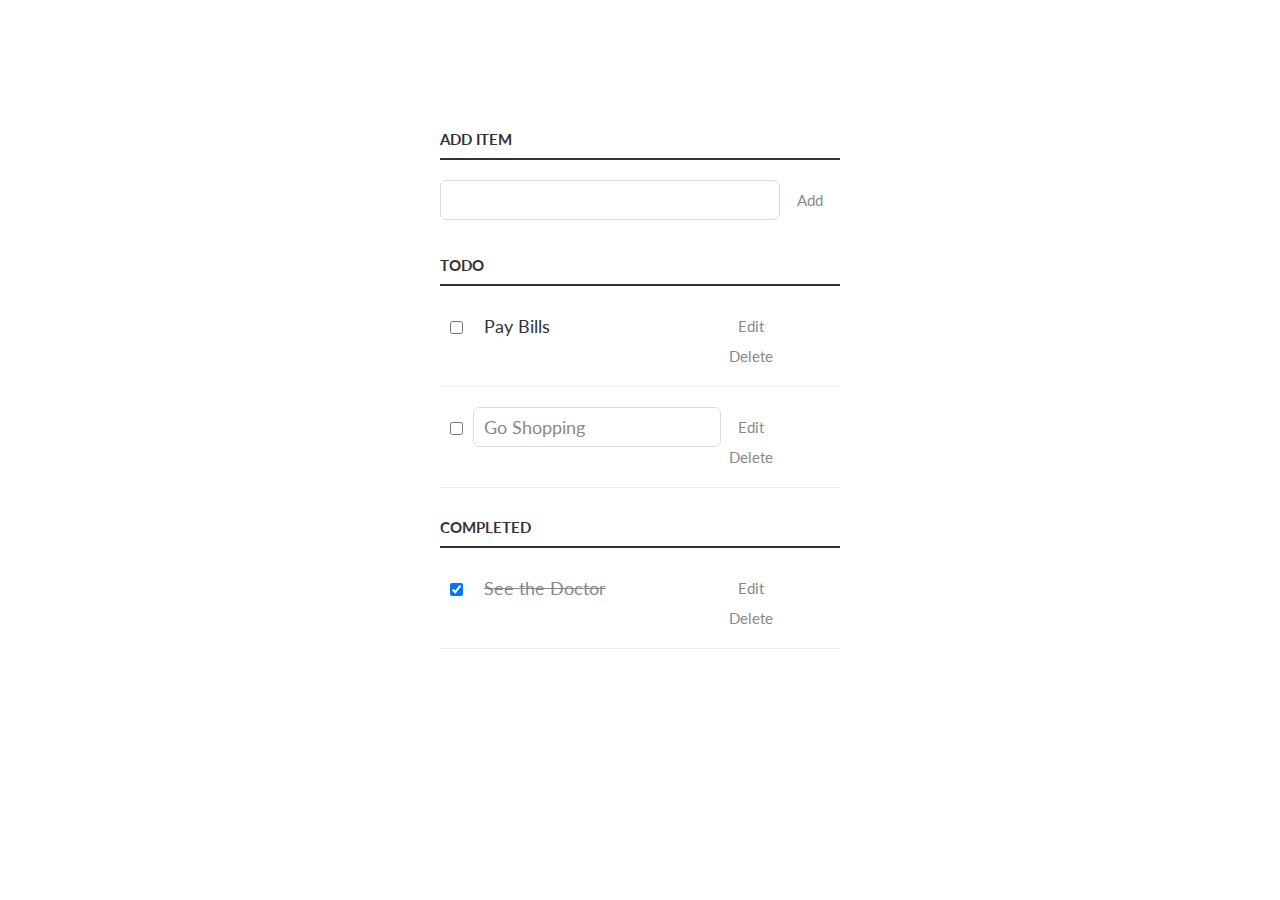
<file: interactivejs/index.html>
<!DOCTYPE html>
<html>
  <head>
    <title>Todo App</title>
    <link href='http://fonts.googleapis.com/css?family=Lato:300,400,700' rel='stylesheet' type='text/css'>
    <link rel="stylesheet" href="css/style.css" type="text/css" media="screen" charset="utf-8">    
  </head>
  <body>
    <div class="container">
      <p>
        <label for="new-task">Add Item</label><input id="new-task" type="text"><button>Add</button>
      </p>
      
      <h3>Todo</h3>
      <ul id="incomplete-tasks">
        <li><input type="checkbox"><label>Pay Bills</label><input type="text"><button class="edit">Edit</button><button class="delete">Delete</button></li>
        <li class="editMode"><input type="checkbox"><label>Go Shopping</label><input type="text" value="Go Shopping"><button class="edit">Edit</button><button class="delete">Delete</button></li>
        
      </ul>
      
      <h3>Completed</h3>
      <ul id="completed-tasks">
        <li><input type="checkbox" checked><label>See the Doctor</label><input type="text"><button class="edit">Edit</button><button class="delete">Delete</button></li>
      </ul>
    </div>

    <script type="text/javascript" src="js/app.js"></script>

  </body>
</html>
</file>
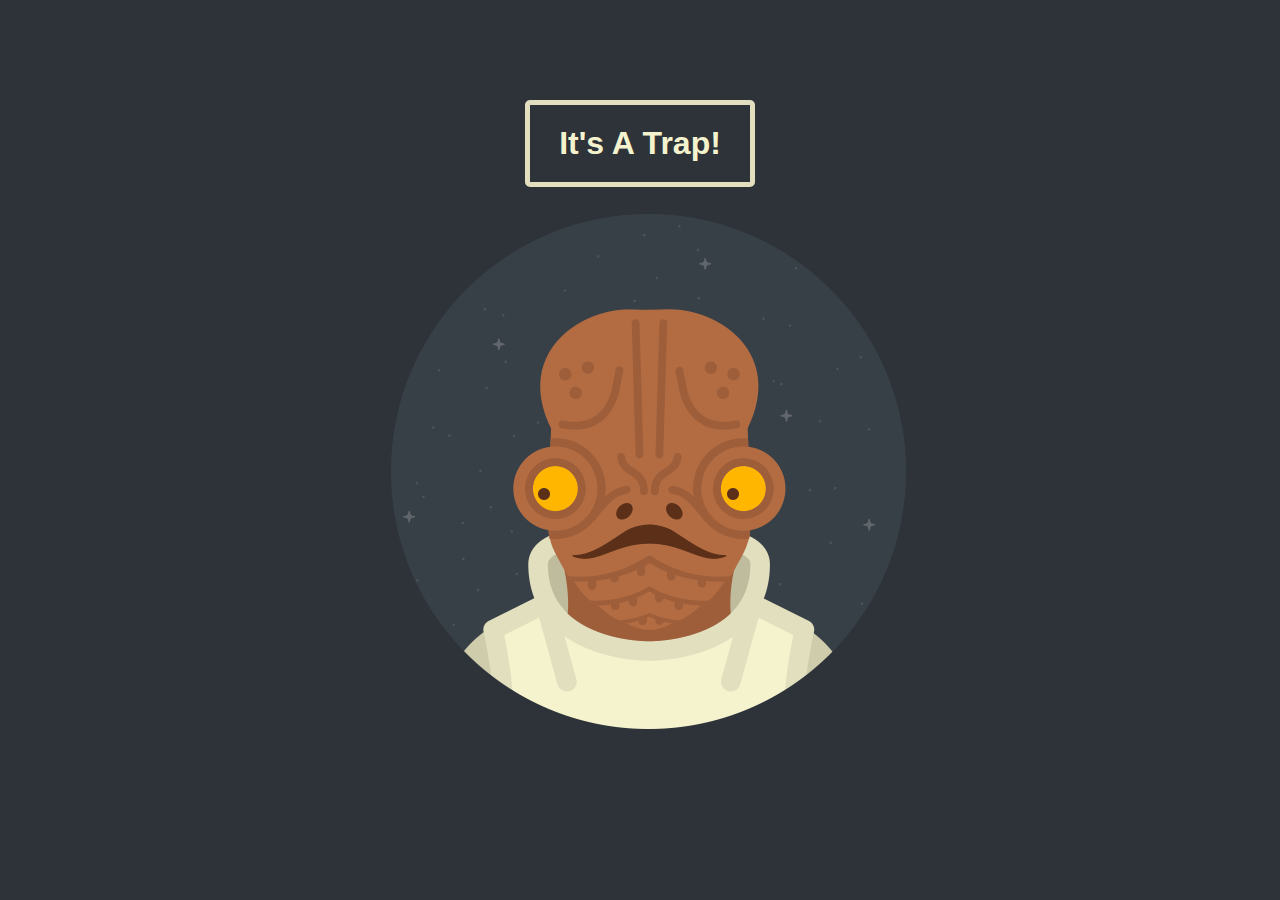
<file: jQuery1/index.html>
<!DOCTYPE html>
<html>
<head>
	<title>Take Evasive Action</title>
	<link rel="stylesheet" href="css/style.css" type="text/css" media="screen" title="no title" charset="utf-8">
		<script src="js/app.js" type="text/javascript" charset="utf-8"></script>
</head>
<body>
  <p class="warning">
    <span>It's A Trap!</span>
  </p>
  <div class="image">
    <img src="img/ackbar.gif" />
  </div>
</body>
</html>
</file>
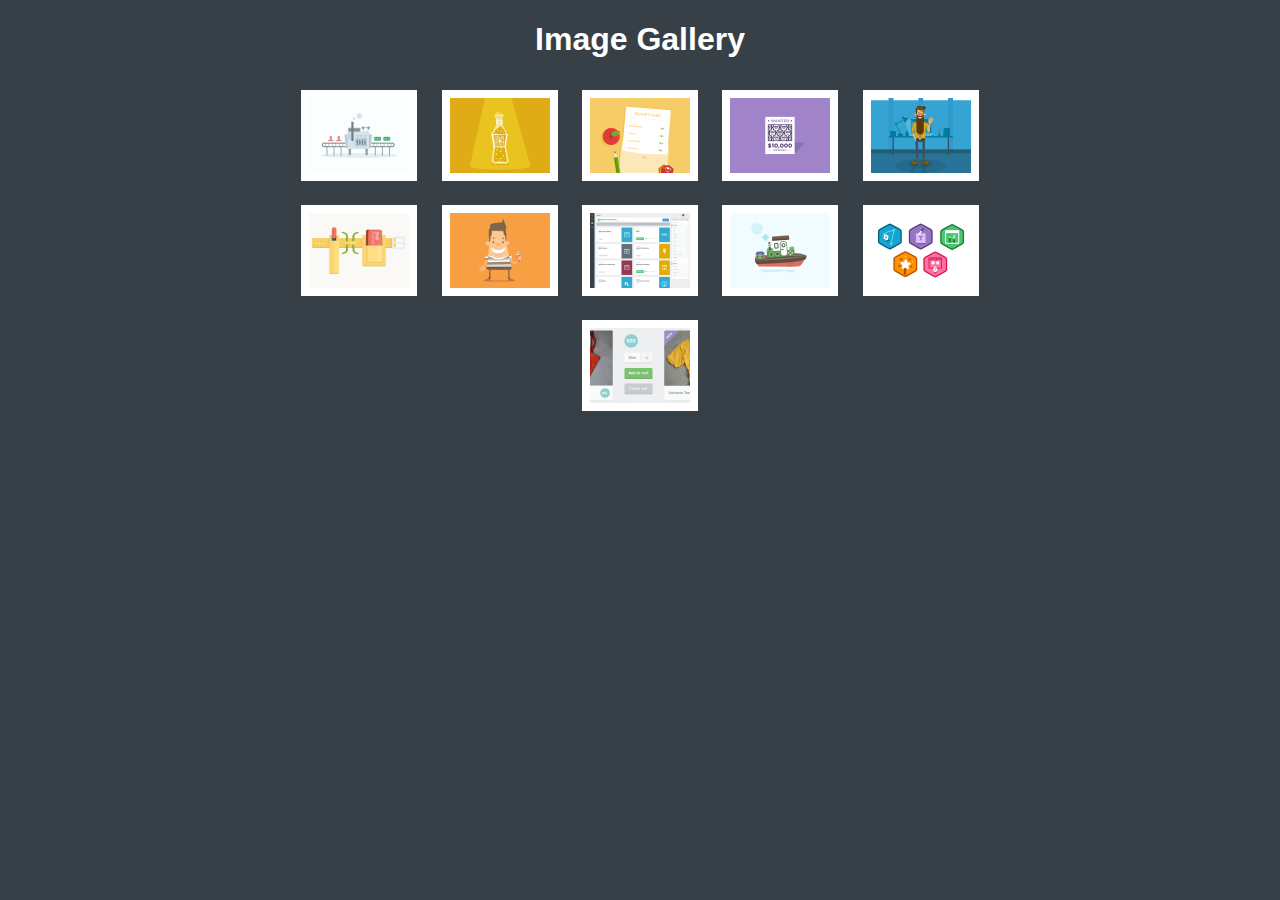
<file: jQuery3/index.html>
<!DOCTYPE html>
<html>
<head>
	<link rel="stylesheet" href="css/style.css" type="text/css" media="screen" title="no title" charset="utf-8">
	<title>Image Gallery</title>
</head>
<body>
	<h1>Image Gallery</h1>
	<ul id="imageGallery">
		<li><a href="images/refferal_machine.png"><img src="images/refferal_machine.png" width="100" alt="Refferal Machine By Matthew Spiel"></a></li>
		<li><a href="images/space-juice.png"><img src="images/space-juice.png" width="100" alt="Space Juice by Mat Helme"></a></li>
		<li><a href="images/education.png"><img src="images/education.png" width="100" alt="Education by Chris Michel"></a></li>
		<li><a href="images/copy_mcrepeatsalot.png"><img src="images/copy_mcrepeatsalot.png" width="100" alt="Wanted: Copy McRepeatsalot by Chris Michel"></a></li>
		<li><a href="images/sebastian.png"><img src="images/sebastian.png" width="100" alt="Sebastian by Mat Helme"></a></li>
		<li><a href="images/skill-polish.png"><img src="images/skill-polish.png" width="100" alt="Skill Polish by Chris Michel"></a></li>
		<li><a href="images/chuck.png"><img src="images/chuck.png" width="100" alt="Chuck by Mat Helme"></a></li>
		<li><a href="images/library.png"><img src="images/library.png" width="100" alt="Library by Tyson Rosage"></a></li>
		<li><a href="images/boat.png"><img src="images/boat.png" width="100" alt="Boat by Griffin Moore"></a></li>
		<li><a href="images/illustrator_foundations.png"><img src="images/illustrator_foundations.png" width="100" alt="Illustrator Foundations by Matthew Spiel"></a></li>
		<li><a href="images/treehouse_shop.jpg"><img src="images/treehouse_shop.jpg" width="100" alt="Treehouse Shop by Eric Smith"></a></li>
	</ul>
	<script src="http://code.jquery.com/jquery-1.11.0.min.js" type="text/javascript" charset="utf-8"></script>
	<script src="js/app.js" type="text/javascript" charset="utf-8"></script>
	
</body>
</html>
</file>
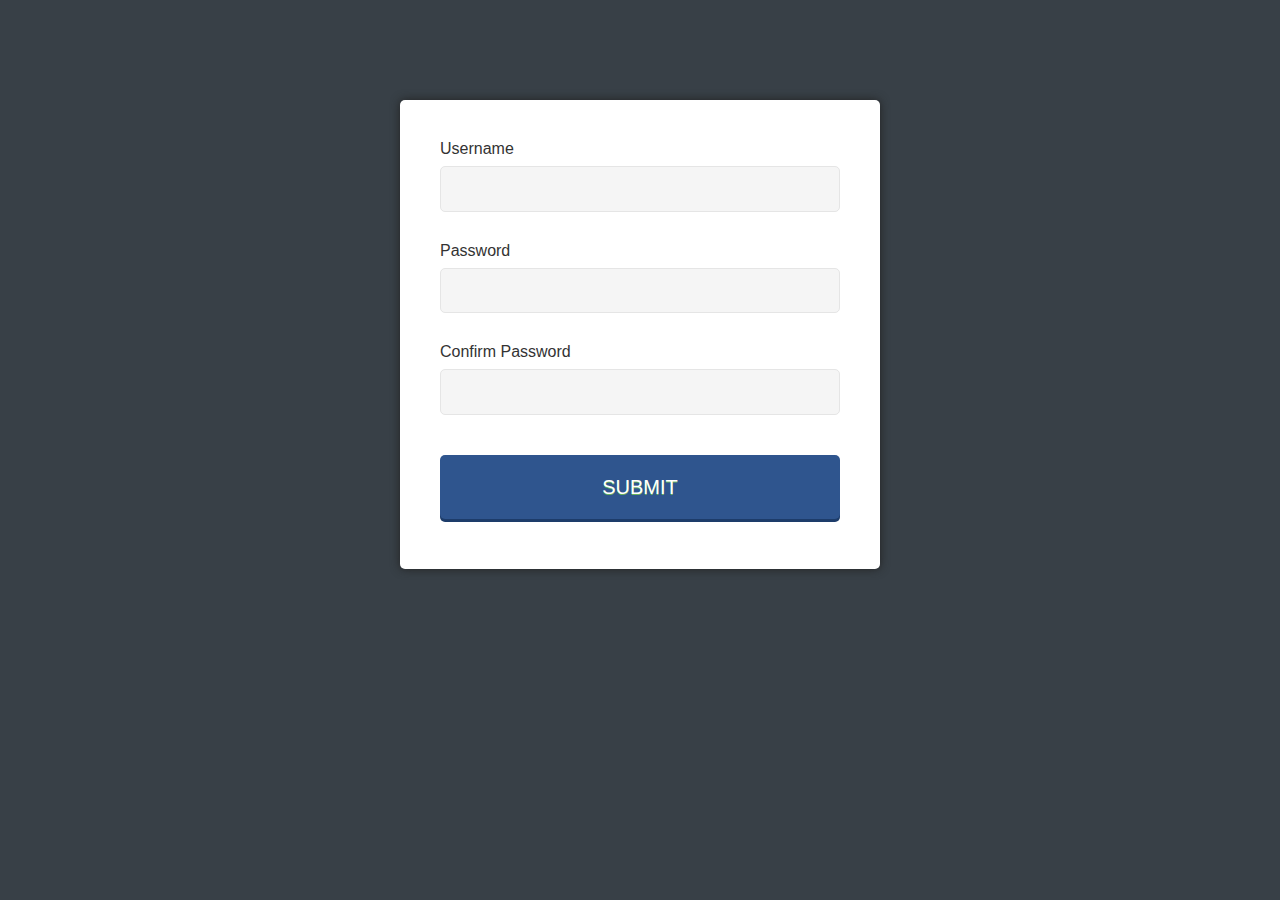
<file: jQuery5/index.html>
<!DOCTYPE html>
<html>
<head>
	<title>Sign Up Form</title>
	<link rel="stylesheet" href="css/style.css" type="text/css" media="screen" title="no title" charset="utf-8">
</head>
<body>

	<form action="#" method="post">
		<p>
			<label for="username">Username</label>
			<input id="username" name="username" type="text">
		</p>
		<p>
			<label for="password">Password</label>
			<input id="password" name="password" type="password">
			<span>Enter a password longer than 8 characters</span>
		</p>
		<p>
			<label for="confirm_password">Confirm Password</label>
			<input id="confirm_password" name="confirm_password" type="password">
			<span>Please confirm your password</span>
		</p>
		<p>
			<input type="submit" value="SUBMIT" id="submit">
		</p>
	</form>
	<script src="http://code.jquery.com/jquery-1.11.0.min.js" type="text/javascript" charset="utf-8"></script>
	<script src="js/app.js" type="text/javascript" charset="utf-8"></script>
</body>
</html>
</file>
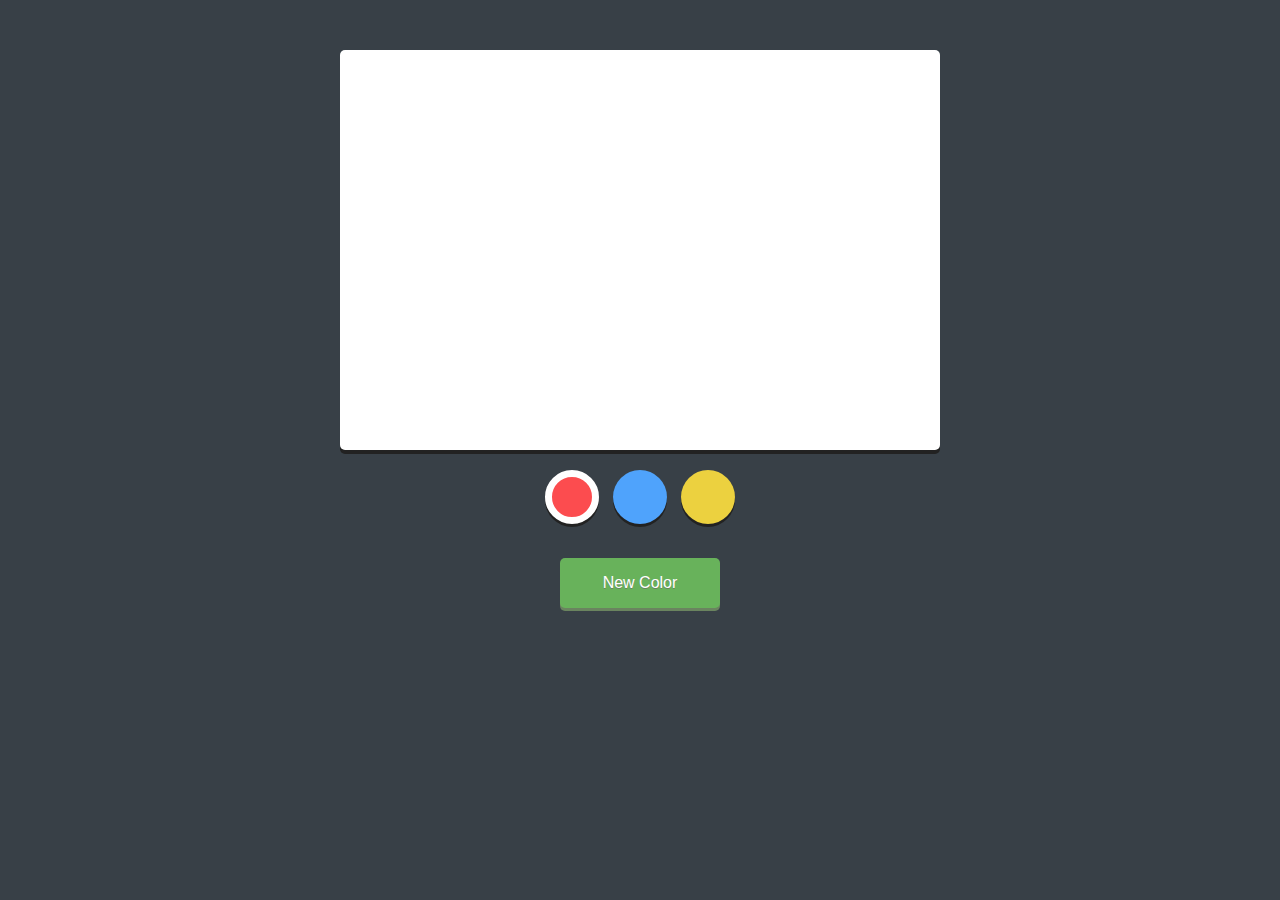
<file: jQuery6/index.html>
<!DOCTYPE html>
<html>
<head>
	<title>Simple Drawing Application</title>
	<link rel="stylesheet" href="css/style.css" type="text/css" media="screen" title="no title" charset="utf-8">
</head>
<body>
	<canvas	width="600" height="400"></canvas>
	<div class="controls">
		<ul>
			<li class="red selected"></li>
			<li class="blue"></li>
			<li class="yellow"></li>
		</ul>
		<button id="revealColorSelect">New Color</button>
		<div id="colorSelect">
			<span id="newColor"></span>
			<div class="sliders">
				<p>
					<label for="red">Red</label>
					<input id="red" name="red" type="range" min=0 max=255 value=0>
				</p>
				<p>
					<label for="green">Green</label>
					<input id="green" name="green" type="range" min=0 max=255 value=0>
				</p>
				<p>
					<label for="blue">Blue</label>
					<input id="blue" name="blue" type="range" min=0 max=255 value=0>
				</p>
			</div>
			<div>
			<button id="addNewColor">Add Color</button>
			</div>
		</div>
	</div>
	<script src="http://code.jquery.com/jquery-1.11.0.min.js" type="text/javascript" charset="utf-8"></script>
	<script src="js/app.js" type="text/javascript" charset="utf-8"></script>	
</body>
</html>
</file>
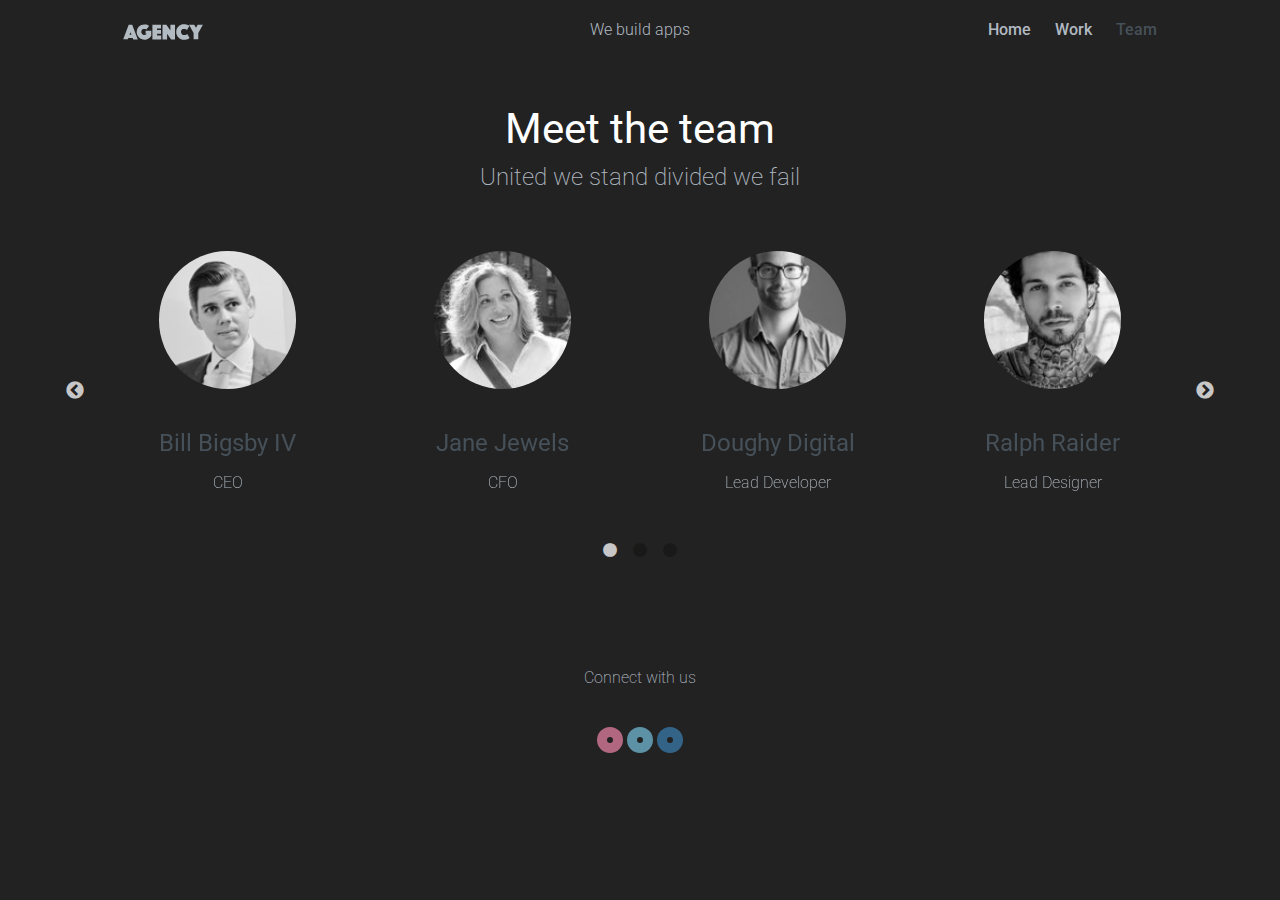
<file: slickchallenge/index.html>
<!DOCTYPE html>
<html class="no-js">
    <head>
        <meta charset="utf-8">
        <meta http-equiv="X-UA-Compatible" content="IE=edge,chrome=1">
        <title>Agency - A Treehouse template</title>
        <meta name="description" content="">
        <meta name="viewport" content="width=device-width, initial-scale=1">
        <!--CSS-->
        <link href='http://fonts.googleapis.com/css?family=Roboto:400,100,300,500,700,900' rel='stylesheet' type='text/css'>
        <link rel="stylesheet" href="css/normalize.min.css">
        <link rel="stylesheet" href="js/slick/slick.css">
        <link rel="stylesheet" href="js/slick/slick-theme.css">
        <link rel="stylesheet" href="css/main.css">
    </head>
    <body>
      <div class="row">
        <header class="row header">
          <div class="grid-third">
            
            <a href="index.html" class="logo "></a>
          </div>
          <div class="grid-third tagline">
            <h1 class="description">We build apps</h1>
          </div>
          <div class="grid-third">
            <nav>
              <a href="index.html">Home</a>
              <a href="work.html">Work</a>
              <a href="#" class="active">Team</a>
            </nav>
          </div>
        </header><!--/header-->
        <div class="main row">
        <div class="grid-full">
          <div class="team">
            <h2>Meet the team</h2>
            <h4>United we stand divided we fail</h4>
          </div>

          <!-- slides go here-->
          <div class="slides">
             <div>
              <img src="img/team-members/team--01.png" alt="" class="avatar" />
              <h3>Bill Bigsby IV</h3>
              <p>CEO</p>
            </div><!--/1-->
            <div>
              <img src="img/team-members/team--02.png" alt="" class="avatar"  />
              <h3>Jane Jewels</h3>
              <p>CFO</p>
            </div><!--/2-->
            <div>
              <img src="img/team-members/team--03.png" alt="" class="avatar"  />
              <h3>Doughy Digital</h3>
              <p>Lead Developer</p>
            </div><!--/3-->
            <div>
              <img src="img/team-members/team--04.png" alt="" class="avatar"  />
              <h3>Ralph Raider</h3>
              <p>Lead Designer</p>
            </div><!--/4-->
            <div>
              <img src="img/team-members/team--05.png" alt="" class="avatar"  />
              <h3>Nolan Nitro</h3>
              <p>Senior Developer</p>
            </div><!--/5-->
            <div>
              <img src="img/team-members/team--06.png" alt="" class="avatar"  />
              <h3>Donna Danger</h3>
              <p>Senior Developer</p>
            </div><!--/6-->
            <div>
              <img src="img/team-members/team--07.png" alt="" class="avatar"  />
              <h3>Rebecca Roo</h3>
              <p>Senior Designer</p>
            </div><!--/7-->
            <div>
              <img src="img/team-members/team--08.png" alt="" class="avatar"  />
              <h3>Lenny Lowes</h3>
              <p>Senior Designer</p>
            </div><!--/8-->
            <div>
              <img src="img/team-members/team--09.png" alt="" class="avatar"  />
              <h3>Eli Elfs</h3>
              <p>Designer</p>
            </div><!--/9-->
            <div>
              <img src="img/team-members/team--10.png" alt="" class="avatar"  />
              <h3>Trevor Tuesday</h3>
              <p>Junior Developer</p>
            </div><!--/10-->
            <div>
              <img src="img/team-members/team--11.png" alt="" class="avatar"  />
              <h3>Tori Traffic</h3>
              <p>Project Mangagement</p>
            </div><!--/11-->
            <div>
              <img src="img/team-members/team--12.png" alt="" class="avatar"  />
              <h3>Fido Fur</h3>
              <p>Office Manager</p>
            </div><!--/12-->           
        </div>
        </div><!--/main-->
        <footer>
          <div class="row">
            <div class="grid-full">
              <p>Connect with us</p>
              <ul class="social">
                <li>
                  <a href="#" class="pink"></a>
                  <a href="#" class="light-blue"></a>
                  <a href="#" class="dark-blue"></a>
                </li>
              </ul>
            </div>
          </div>
        </footer><!--/footer-->
        </div>
        <script src="js/jquery-1.11.2.min.js"></script>
        <script src="js/slick/slick.min.js"></script>
        <script>
          $('.slides').slick({
            dots: true,
            slidesToShow: 4,
            slidesToScroll: 4
          });
        </script>
    </body>
</html>
</file>
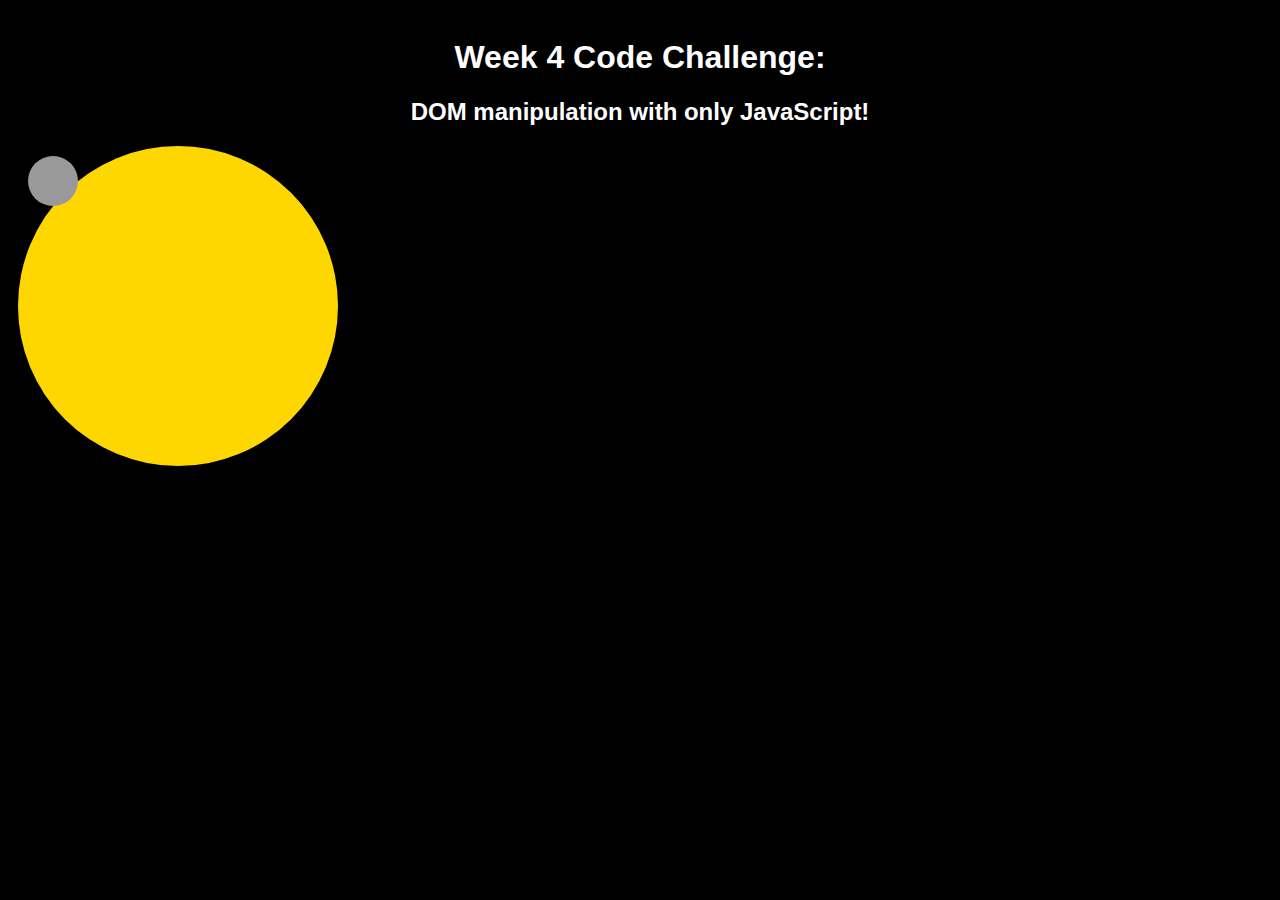
<file: Week4/index.html>
<!DOCTYPE html>
 <head>
     <link rel="stylesheet" href="css/challenge.css">
     
 </head>
 
 <body>
     
     <h1>Week 4 Code Challenge: </h1>
     <h2>DOM manipulation with only JavaScript!</h2>
     
     <script src="js/challenge.js"></script>
 </body>
 </html>
</file>
<file: interactivejs/css/style.css>
/* Basic Style */
body {
  background: #fff;
  color: #333;
  font-family: Lato, sans-serif;
}
.container {
  display: block;
  width: 400px;
  margin: 100px auto 0;
}
ul {
  margin: 0;
  padding: 0;
}
li * {
  float: left;
}
li, h3 {
  clear:both;
  list-style:none;
}
input, button {
  outline: none;
}
button {
  background: none;
  border: 0px;
  color: #888;
  font-size: 15px;
  width: 60px;
  margin: 10px 0 0;
  font-family: Lato, sans-serif;
  cursor: pointer;
}
button:hover {
  color: #333;
}
/* Heading */
h3,
label[for='new-task'] {
  color: #333;
  font-weight: 700;
  font-size: 15px;
  border-bottom: 2px solid #333;
  padding: 30px 0 10px;
  margin: 0;
  text-transform: uppercase;
}
input[type="text"] {
  margin: 0;
  font-size: 18px;
  line-height: 18px;
  height: 18px;
  padding: 10px;
  border: 1px solid #ddd;
  background: #fff;
  border-radius: 6px;
  font-family: Lato, sans-serif;
  color: #888;
}
input[type="text"]:focus {
  color: #333;
}

/* New Task */
label[for='new-task'] {
  display: block;
  margin: 0 0 20px;
}
input#new-task {
  float: left;
  width: 318px;
}
p > button:hover {
  color: #0FC57C;
}

/* Task list */
li {
  overflow: hidden;
  padding: 20px 0;
  border-bottom: 1px solid #eee;
}
li > input[type="checkbox"] {
  margin: 0 10px;
  position: relative;
  top: 15px;
}
li > label {
  font-size: 18px;
  line-height: 40px;
  width: 237px;
  padding: 0 0 0 11px;
}
li >  input[type="text"] {
  width: 226px;
}
li > .delete:hover {
  color: #CF2323;
}

/* Completed */
#completed-tasks label {
  text-decoration: line-through;
  color: #888;
}

/* Edit Task */
ul li input[type=text] {
  display:none;
}

ul li.editMode input[type=text] {
  display:block;
}

ul li.editMode label {
  display:none;
}
</file>
<file: jQuery1/css/style.css>
body {
  background: #2d3339
}
.warning {
  border: 5px solid #e1dfbe;
  width: 200px;
  margin: 100px auto 20px;
  border-radius: 5px;
  padding: 20px 10px;
  text-align: center;
  font-size: 32px
}
.warning span {
  color: #f4f3ce;
  font-family: sans-serif;
  font-weight: bold;
}
.image {
  position: absolute;
  top: 20%;
  width: 100%;
  text-align: center;
  z-index: -1
}
</file>
<file: jQuery3/css/style.css>
body {
	font-family: sans-serif;
	background: #384047;
}
h1 {
	color: #fff;
	text-align: center
}

ul {
	list-style:none;
	margin: 0 auto;
	padding: 0;
	display: block;
	max-width: 780px;
	text-align: center;
}
ul li {
	display: inline-block;
	padding: 8px;
	background:white;
	margin:10px;
}
ul li img {
	display: block;
}
a {
	text-decoration: none;
}
/** Start Coding Here **/
#overlay {
	background: rgba(0,0,0,0.7);
	width: 100%;
	height: 100%;
	position:absolute;
	top: 0;
	left: 0;
	display: none;
	text-align: center;
}

#overlay img {
	margin-top: 10%;
}

#overlay p {
	color: white;
}
</file>
<file: jQuery5/css/style.css>
body {
  background: #384047;
  font-family: sans-serif;
  font-size: 10px
}
form {
  background: #fff;
  padding: 4em 4em 2em;
  max-width: 400px;
  margin: 100px auto 0;
  box-shadow: 0 0 1em #222;
  border-radius: 5px;
}
p {
  margin: 0 0 3em 0;
  position: relative;
}
label {
  display: block;
  font-size: 1.6em;
  margin: 0 0 .5em;
  color: #333;
}
input {
  display: block;
  box-sizing: border-box;
  width: 100%;
  outline: none
}
input[type="text"],
input[type="password"] {
  background: #f5f5f5;
  border: 1px solid #e5e5e5;
  font-size: 1.6em;
  padding: .8em .5em;
  border-radius: 5px;
}
input[type="text"]:focus,
input[type="password"]:focus {
  background: #fff
}
span {
  border-radius: 5px;
  display: block;
  font-size: 1.3em;
  text-align: center;
  position: absolute;
  background: #2F558E;
  left: 105%;
  top: 25px;
  width: 160px;
  padding: 7px 10px;
  color: #fff;
}
span:after {
  right: 100%;
  top: 50%;
  border: solid transparent;
  content: " ";
  height: 0;
  width: 0;
  position: absolute;
  pointer-events: none;
  border-color: rgba(136, 183, 213, 0);
  border-right-color: #2F558E;
  border-width: 8px;
  margin-top: -8px;
}
input[type="submit"] {
  background: #2F558E;
  box-shadow: 0 3px 0 0 #1D3C6A;
  border-radius: 5px;
  border: none;
  color: #fff;
  cursor: pointer;
  display: block;
  font-size: 2em;
  line-height: 1.6em;
  margin: 2em 0 0;
  outline: none;
  padding: .8em 0;
  text-shadow: 0 1px #68B25B;

}
</file>
<file: jQuery6/css/style.css>
body {
	background: #384047;
	font-family: sans-serif;
}
canvas {
	background: #fff;
	display: block;
	margin: 50px auto 10px;
	border-radius: 5px;
	box-shadow: 0 4px 0 0 #222;
	cursor: url(../img/cursor.png), crosshair;
}
.controls {
	min-height: 60px;
	margin: 0 auto;
	width: 600px;
	border-radius: 5px;
	overflow: hidden;
}
ul {
	list-style:none;
	margin: 0;
	float: 	left;
	padding: 10px 0 20px;
	width: 100%;
	text-align: center;
}

ul li, #newColor {
	display:block;
	height: 54px;
	width: 54px;
	border-radius: 60px;
	cursor: pointer;
	border: 0;
	box-shadow: 0 3px 0 0 #222;
}

ul li {
	display: inline-block;
	margin: 0 5px 10px;
}

.red {
	background: #fc4c4f;
}

.blue {
	background: #4fa3fc;
}

.yellow {
	background: #ECD13F;
}

.selected {
	border: 7px solid #fff;
	width: 40px;
	height: 40px;
}
button {
	background: #68B25B;
	box-shadow: 0 3px 0 0 #6A845F;
	color: #fff;
	outline: none;
	cursor: pointer;
	text-shadow: 0 1px #6A845F;
	display: block;
	font-size: 16px;
	line-height: 40px;
}
#revealColorSelect {
	border: none;
	border-radius: 5px;
	margin: 10px auto;
	padding: 5px 20px;
	width: 160px;
}

/* New Color Palette */
#colorSelect {
	background: #fff;
	border-radius: 5px;
	clear: both;
	margin: 20px auto 0;
	padding: 10px;
	width: 305px;
	position: relative;
		
	display:none;
}
#colorSelect:after {
	bottom: 100%;
	left: 50%;
	border: solid transparent;
	content: " ";
	height: 0;
	width: 0;
	position: absolute;
	pointer-events: none;
	border-color: rgba(255, 255, 255, 0);
	border-bottom-color: #fff;
	border-width: 10px;
	margin-left: -10px;
}

#newColor {
	width: 80px;
	height: 80px;
	border-radius: 3px;
	box-shadow: none;
	float: left;
	border: none;
	margin: 10px 20px 20px 10px;

}
.sliders p {
	margin: 8px 0;
	vertical-align: middle;
}
.sliders label {
	display: inline-block;
	margin: 0 10px 0 0;
	width: 35px;
	font-size: 14px;
	color: #6D574E;
}
.sliders input {
	position: relative;
	top: 2px;
}
#colorSelect button {
	border: none;
	border-top: 1px solid #6A845F;
	border-radius: 0 0 5px 5px;
	clear: both;
	margin: 10px -10px -7px;
	padding: 5px 10px;
	width: 325px;
}
</file>
<file: slickchallenge/css/main.css>
/*
  AGENCY - A Treehouse template
  by: http://teamtreehouse.com
  v.1.0.1
  License: MIT http://opensource.org/licenses/MIT
*/

/*Main*/


body{
  color: #B1B9C1;
  background-color: #222;
  font-size: 1em;
  font-weight: 200;
  font-family: 'Roboto', Helvetica, Arial, serif;
  width: 100%;
  text-align: center;
}

a {
  color: #5FB6E1;
  text-decoration: none;
}

a:hover {
  color: #53A4C4;
}

img {
  width: 100%;
}

ul li {
  list-style-type: none;
}

.row {
  max-width: 1100px;
  margin: 0 auto;
  padding: 0;
}


/*Typography*/
p {
  margin-bottom: 40px;
}
h1, h2 {
  font-weight: 400;
  width: 100%;
}
h1 {
  ;
}
h2 {
  font-size: 42px;
  color: rgb(255,255,255);
  margin: 40px 0 0;
}
h3 {
  font-weight: 400;
  font-size: 24px;
  margin: 40px 0 0;
  color: #465058;
}
h4 {
  font-weight: 200;
  font-size: 24px;
  margin: 10px 0 0;
}
h5 {
  font-weight: 300;
  font-size: 20px;
  margin: 10px 0 40px;
}

/*Logo*/
.logo {
  width: 80px;
  height: 24px;
  display: block;
  float: left;
  margin: 20px 0;
  background: url('../img/logo.svg') left center no-repeat;
  background-size: 80px 16px;
}
.description {
  line-height: 60px;
  width: 100%;
  font-size: 1em;
  font-weight: 300;
  margin: 0;
  padding: 0;
  display: block;
}

/*Nav*/
nav {
  float: right;
}
nav a {
  transition: .35s linear;
  padding: 0 10px;
  font-weight: 500;
  line-height: 60px;
  color: #B1B9C1;
  text-align: right;
}
nav a:last-child {
  padding-right: 0;
}
nav a:hover {
  color: #333;
}
nav a.active {
  color: #465058
}

/*Button*/
.button {
  border: 2px solid #D5DDE4;
  border-radius: 4px;
  padding: 12px 20px;
  color: #777B7E;
  transition: .35s;
  font-weight: 400;
}

.button:hover {
  border-color: #7CCEEE;
}

/*Slides*/
.slides {
  width: 100%;
  height: 100%;
  margin: 0 auto 40px;
}
.slide {
  width: 100%;
  height: 100%;
}
.slide h2 {
  margin: 25% 0 20px;
  color: #fff;
}
.slide p {
  width: 60%;
  margin: 0 20% 40px;
  font-size: 26px;
  color: #fff;
}
.slide .button {
  color: #fff;
  border-color: #fff;
  opacity: .6;
}
.slide .button:hover {
  opacity: 1;
}
.slide img {
  width: 50%;
  margin: 100px 50% 100px 10%;
}
.blue {
  background: #3E89BE;
}
.orange {
  background: #F8835A;
}
.green {
  background: #5ECE7F;
}
.yellow {
  background: #FFD365;
}


/*Footer*/
footer {
  margin: 80px 0;
  float: left;
  width: 100%;
}
.social {
  margin: 0;
  padding: 0;
}
.social li a {
  display: inline-block;
  width: 6px;
  height: 6px;
  border-radius: 50%;
  border: 10px solid #ccc;
  opacity: .65;
  transition: .35s linear;
}
.social li a:hover {
  opacity: 1;
}
.social .pink {
  border-color: #FF8DB3
}
.social .light-blue {
  border-color: #7CCEEE
}
.social .dark-blue {
  border-color: #3E89BE
}

/*Work Page*/
.frame {
  padding: 20%;
  border-radius: 10px;
  margin: 40px 10px 0;
}
.item {
  margin-bottom: 40px;
}



/*Team*/
.team {
  margin-bottom: 60px;
}
.avatar {
  width: 50%;
  display: block;
  border-radius: 50%;
  margin: 0 25%;
}

/*Grid*/
.grid-full {
  width: 100%;
  float: left;
}
.grid-half {
  width: 50%;
  float: left;
}
.grid-third {
  width: 27.33333%;
  margin: 0 3%;
  float: left;
}
.grid-fourth {
  width: 25%;
  float: left;
}
.grid-fifth {
  width: 20%;
  float: left;
}

/*Media Quiries*/
@media (max-width: 1000px) {
  .slides p {
    font-size: 18px;
  }
  .grid-fifth {
    width: 27.333333%;
    margin: 0 3%;
  }
}
@media (max-width: 700px) {
  .tagline {
    display: none;
  }
  .logo {
    display: none;
    margin: 20px auto 0;
  }
  .grid-half {
    width: 80%;
    margin: 0 10%;
  }
  .grid-third {
    width: 80%;
    margin: 0 10%;
  }
  .grid-fifth {
    width: 80%;
    margin: 0 10%;
  }
  .row {
    padding: 0 10px;
  }
  nav {
    width: 100%;
  }
  nav a {
    transition: 0s;
    width: 33.333333%;
    float: left;
    padding: 0;
    margin: 0;
    text-align: center;
  }
  .description {
    display: none;
  }
  .frame {
    margin: 40px 0 0;
  }
  .item {
    margin-bottom: 60px;
  }
  .item h3 {
    margin-top: 20px;
  }
  h4 {
    font-size: 20px;
  }
}

.slick-dots li button:before {
  font-size: 16px;
}

.slick-dots li.slick-active button:before {
  color: white;
}
</file>
<file: Week4/css/challenge.css>
body {
     background-color: black;
     padding: 10px;
     text-align: center;
     font-family: Arial, Helvetica, sans-serif;
     color: white;
 }
 
 .planet {
     width: 300px;
     height: 300px;
     border-radius: 50%;
     text-align: center;
     padding: 10px;
     position: relative;
     background-color: gold;
 }
 
 .moon {
     position: absolute;
     width: 50px;
     height: 50px;
     border-radius: 50%;
     background: rgb(153, 153, 153);
 }
</file>
